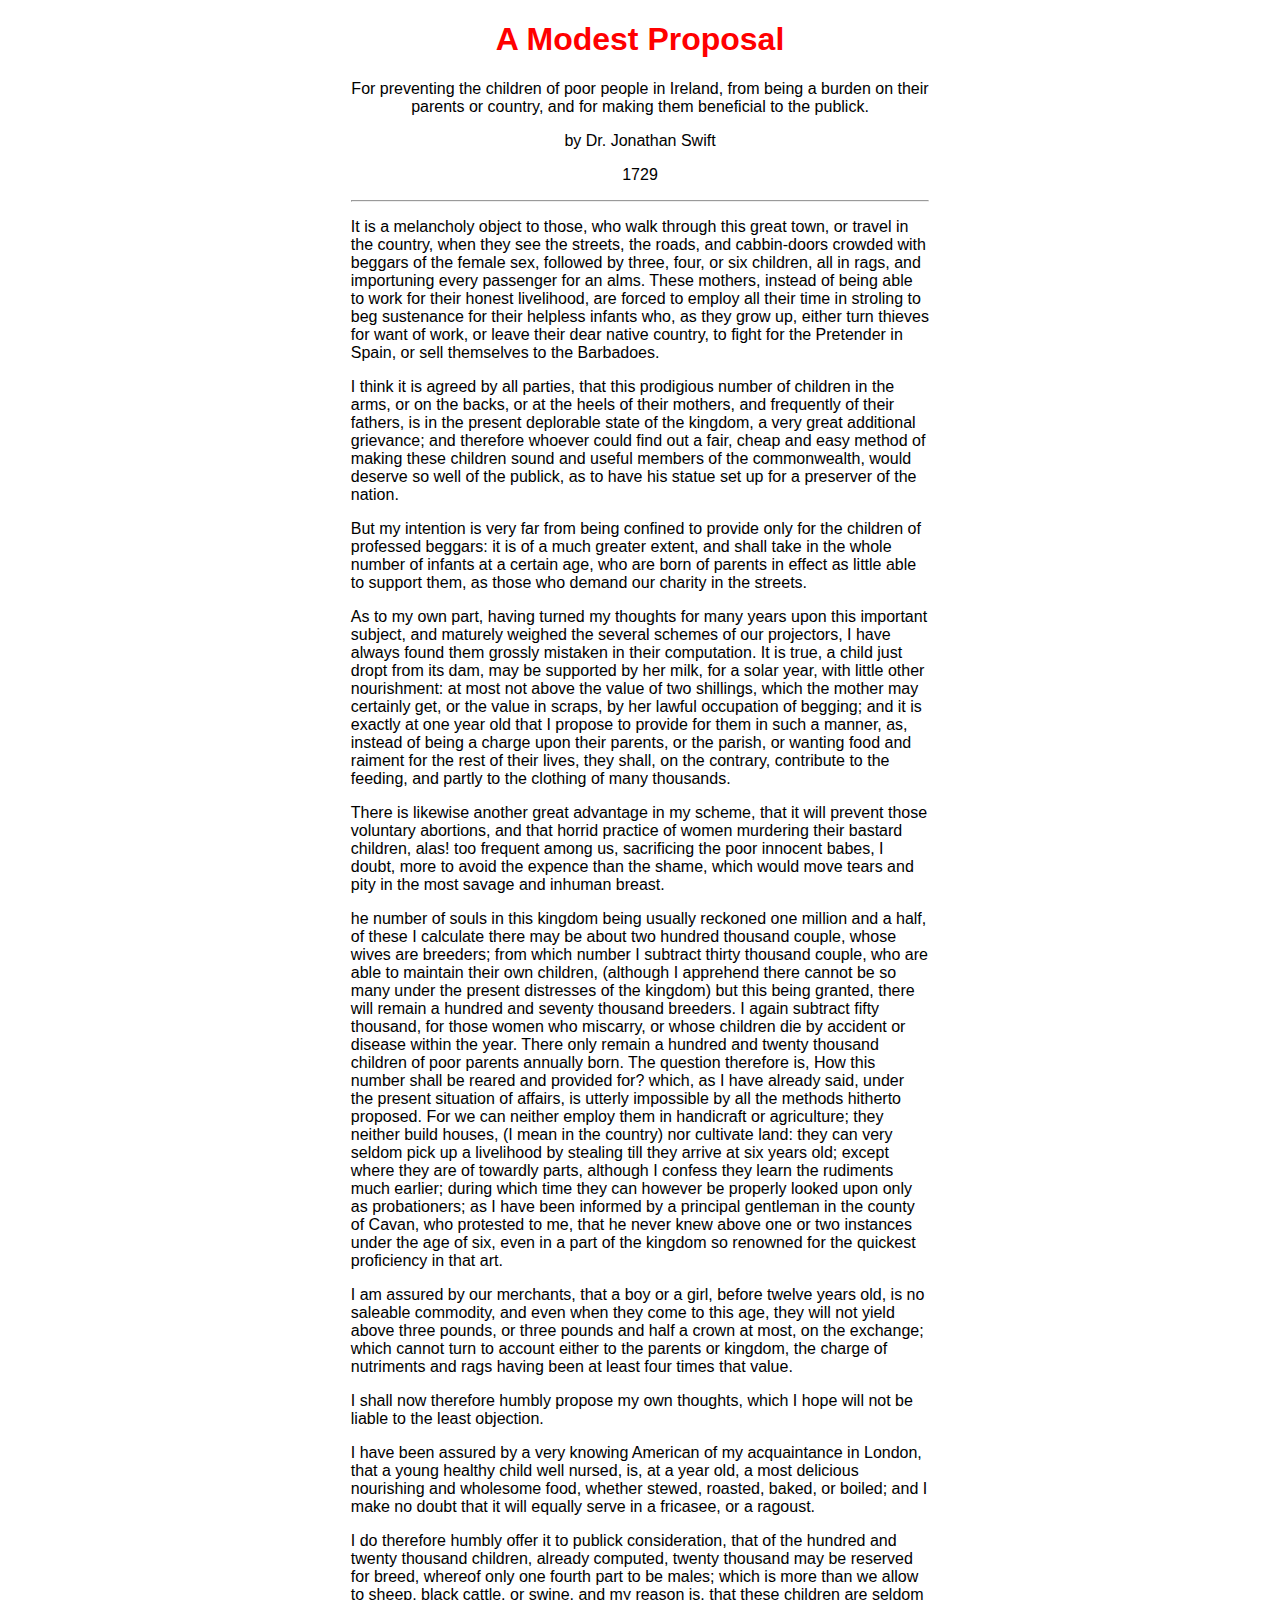
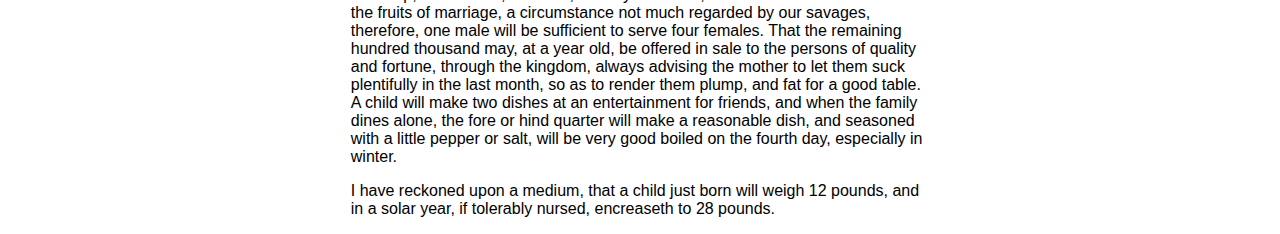
<file: story.html>
<!DOCTYPE html>
<html lang="en">

<head>
    <meta charset="UTF-8">
    <meta http-equiv="X-UA-Compatible" content="IE=edge">
    <meta name="viewport" content="width=device-width, initial-scale=1.0">
    <title>A modest proposal</title>
    <style>
        body {
            max-width: 65ch;
            margin: auto;
            font-family: sans-serif;
        }
        header {
            text-align:center;
            font-family: 'Trebuchet MS', 'Lucida Sans Unicode', 'Lucida Grande', 'Lucida Sans', Arial, sans-serif;
        }
    </style>
</head>

<body>
    <header>

        <h1 style="color:rgb(255, 0, 0);">A Modest Proposal</h1>
        
        <p>For preventing the children of poor people in Ireland,
            from being a burden on their parents or country,
            and for making them beneficial to the publick.</p>
            
            <p>by Dr. Jonathan Swift</p>
            
            <p><time datetime="1729">1729</time></p>
        </header>
        <hr>
            <p>It is a melancholy object to those, who walk through this great town,
                or travel in the country, when they see the streets, the roads, and
                cabbin-doors crowded with beggars of the female sex, followed by three,
                four, or six children, all in rags, and importuning every passenger for
                an alms. These mothers, instead of being able to work for their honest
                livelihood, are forced to employ all their time in stroling to beg
                sustenance for their helpless infants who, as they grow up, either turn
                thieves for want of work, or leave their dear native country, to fight
                for the Pretender in Spain, or sell themselves to the Barbadoes.</p>
                
                <p>I think it is agreed by all parties, that this prodigious number of
                    children in the arms, or on the backs, or at the heels of their
        mothers, and frequently of their fathers, is in the present deplorable
        state of the kingdom, a very great additional grievance; and therefore
        whoever could find out a fair, cheap and easy method of making these
        children sound and useful members of the commonwealth, would deserve so
        well of the publick, as to have his statue set up for a preserver of
        the nation.</p>

    <p>But my intention is very far from being confined to provide only for
        the children of professed beggars: it is of a much greater extent, and
        shall take in the whole number of infants at a certain age, who are
        born of parents in effect as little able to support them, as those who
        demand our charity in the streets.</p>
    
        <p>As to my own part, having turned my thoughts for many years upon this
        important subject, and maturely weighed the several schemes of our
        projectors, I have always found them grossly mistaken in their
        computation. It is true, a child just dropt from its dam, may be
        supported by her milk, for a solar year, with little other nourishment:
        at most not above the value of two shillings, which the mother may
        certainly get, or the value in scraps, by her lawful occupation of
        begging; and it is exactly at one year old that I propose to provide
        for them in such a manner, as, instead of being a charge upon their
        parents, or the parish, or wanting food and raiment for the rest of
        their lives, they shall, on the contrary, contribute to the feeding,
        and partly to the clothing of many thousands.
    </p>

    <p>There is likewise another great advantage in my scheme, that it will
        prevent those voluntary abortions, and that horrid practice of women
        murdering their bastard children, alas! too frequent among us,
        sacrificing the poor innocent babes, I doubt, more to avoid the expence
        than the shame, which would move tears and pity in the most savage and
        inhuman breast.</p>

    <p>he number of souls in this kingdom being usually reckoned one million
        and a half, of these I calculate there may be about two hundred
        thousand couple, whose wives are breeders; from which number I subtract
        thirty thousand couple, who are able to maintain their own children,
        (although I apprehend there cannot be so many under the present
        distresses of the kingdom) but this being granted, there will remain a
        hundred and seventy thousand breeders. I again subtract fifty thousand,
        for those women who miscarry, or whose children die by accident or
        disease within the year. There only remain a hundred and twenty
        thousand children of poor parents annually born. The question therefore
        is, How this number shall be reared and provided for? which, as I have
        already said, under the present situation of affairs, is utterly
        impossible by all the methods hitherto proposed. For we can neither
        employ them in handicraft or agriculture; they neither build houses, (I
        mean in the country) nor cultivate land: they can very seldom pick up a
        livelihood by stealing till they arrive at six years old; except where
        they are of towardly parts, although I confess they learn the rudiments
        much earlier; during which time they can however be properly looked
        upon only as probationers; as I have been informed by a principal
        gentleman in the county of Cavan, who protested to me, that he never
        knew above one or two instances under the age of six, even in a part of
        the kingdom so renowned for the quickest proficiency in that art.</p>

        <p>I am assured by our merchants, that a boy or a girl, before twelve
            years old, is no saleable commodity, and even when they come to this
            age, they will not yield above three pounds, or three pounds and half a
            crown at most, on the exchange; which cannot turn to account either to
            the parents or kingdom, the charge of nutriments and rags having been
            at least four times that value.</p>

        <p>I shall now therefore humbly propose my own thoughts, which I hope will
            not be liable to the least objection.
            </p>
        
            <p>I have been assured by a very knowing American of my acquaintance in
                London, that a young healthy child well nursed, is, at a year old, a
                most delicious nourishing and wholesome food, whether stewed, roasted,
                baked, or boiled; and I make no doubt that it will equally serve in a
                fricasee, or a ragoust.</p>

        <p>I do therefore humbly offer it to publick consideration, that of the
            hundred and twenty thousand children, already computed, twenty thousand
            may be reserved for breed, whereof only one fourth part to be males;
            which is more than we allow to sheep, black cattle, or swine, and my
            reason is, that these children are seldom the fruits of marriage, a
            circumstance not much regarded by our savages, therefore, one male will
            be sufficient to serve four females. That the remaining hundred
            thousand may, at a year old, be offered in sale to the persons of
            quality and fortune, through the kingdom, always advising the mother to
            let them suck plentifully in the last month, so as to render them
            plump, and fat for a good table. A child will make two dishes at an
            entertainment for friends, and when the family dines alone, the fore or
            hind quarter will make a reasonable dish, and seasoned with a little
            pepper or salt, will be very good boiled on the fourth day, especially
            in winter.</p>

        <p>I have reckoned upon a medium, that a child just born will weigh 12
            pounds, and in a solar year, if tolerably nursed, encreaseth to 28
            pounds.</p>
</body>

</html>
</file>
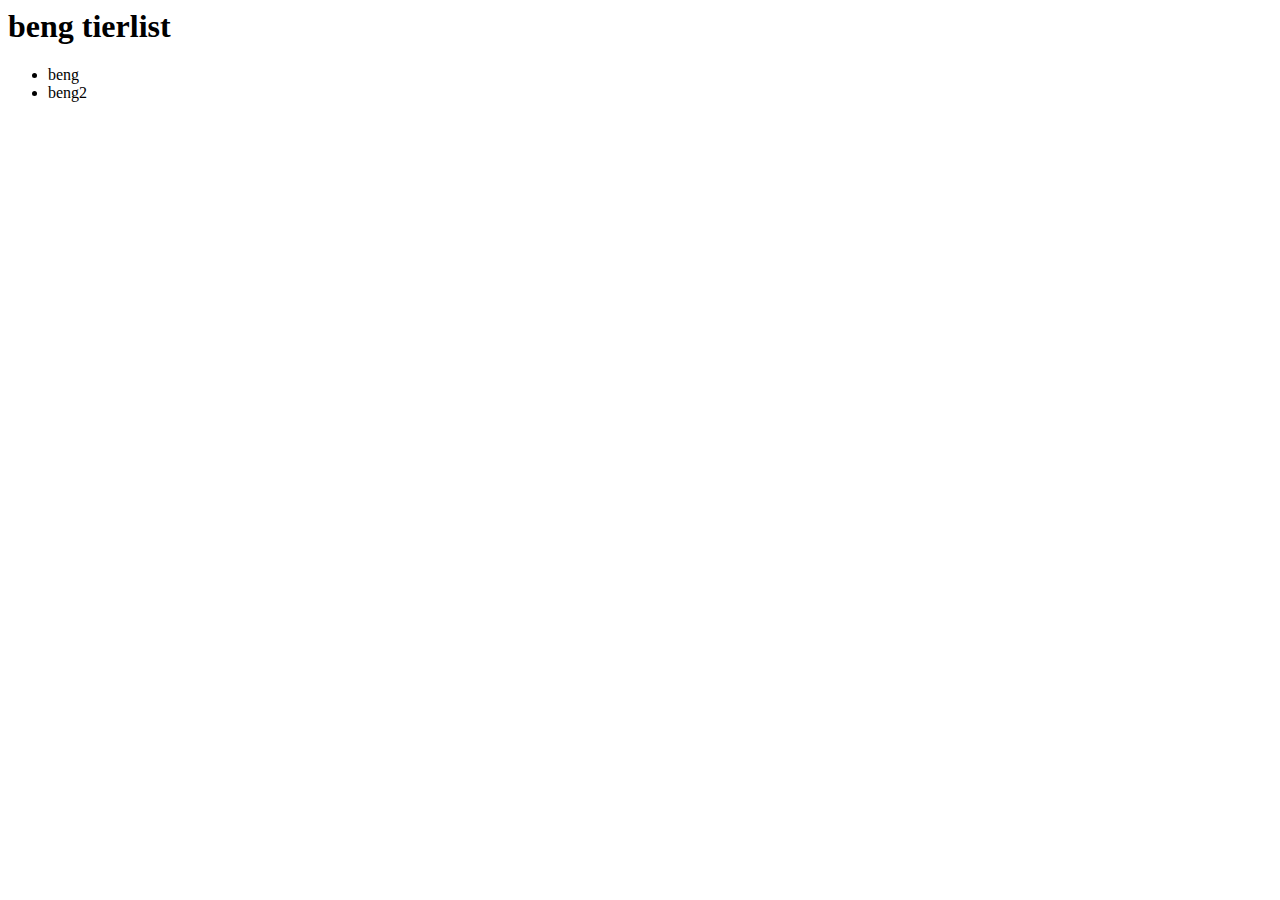
<file: docs/element.html>
<html lang="eng">
    <!-- anger att sidans språk är svenska -->
    <head>
        <!-- head taggen innehåller meta information till webbläsaren -->
        <title>Nicaragua</title>
    </head>
    <body>
        <!-- de här taggarna är kommentarer och syns inte alls på sidan -->
        <h1>beng tierlist</h1>
<ul>
    <li>beng</li>
    <li>beng2</li>
</ul>
    </body>
</file>
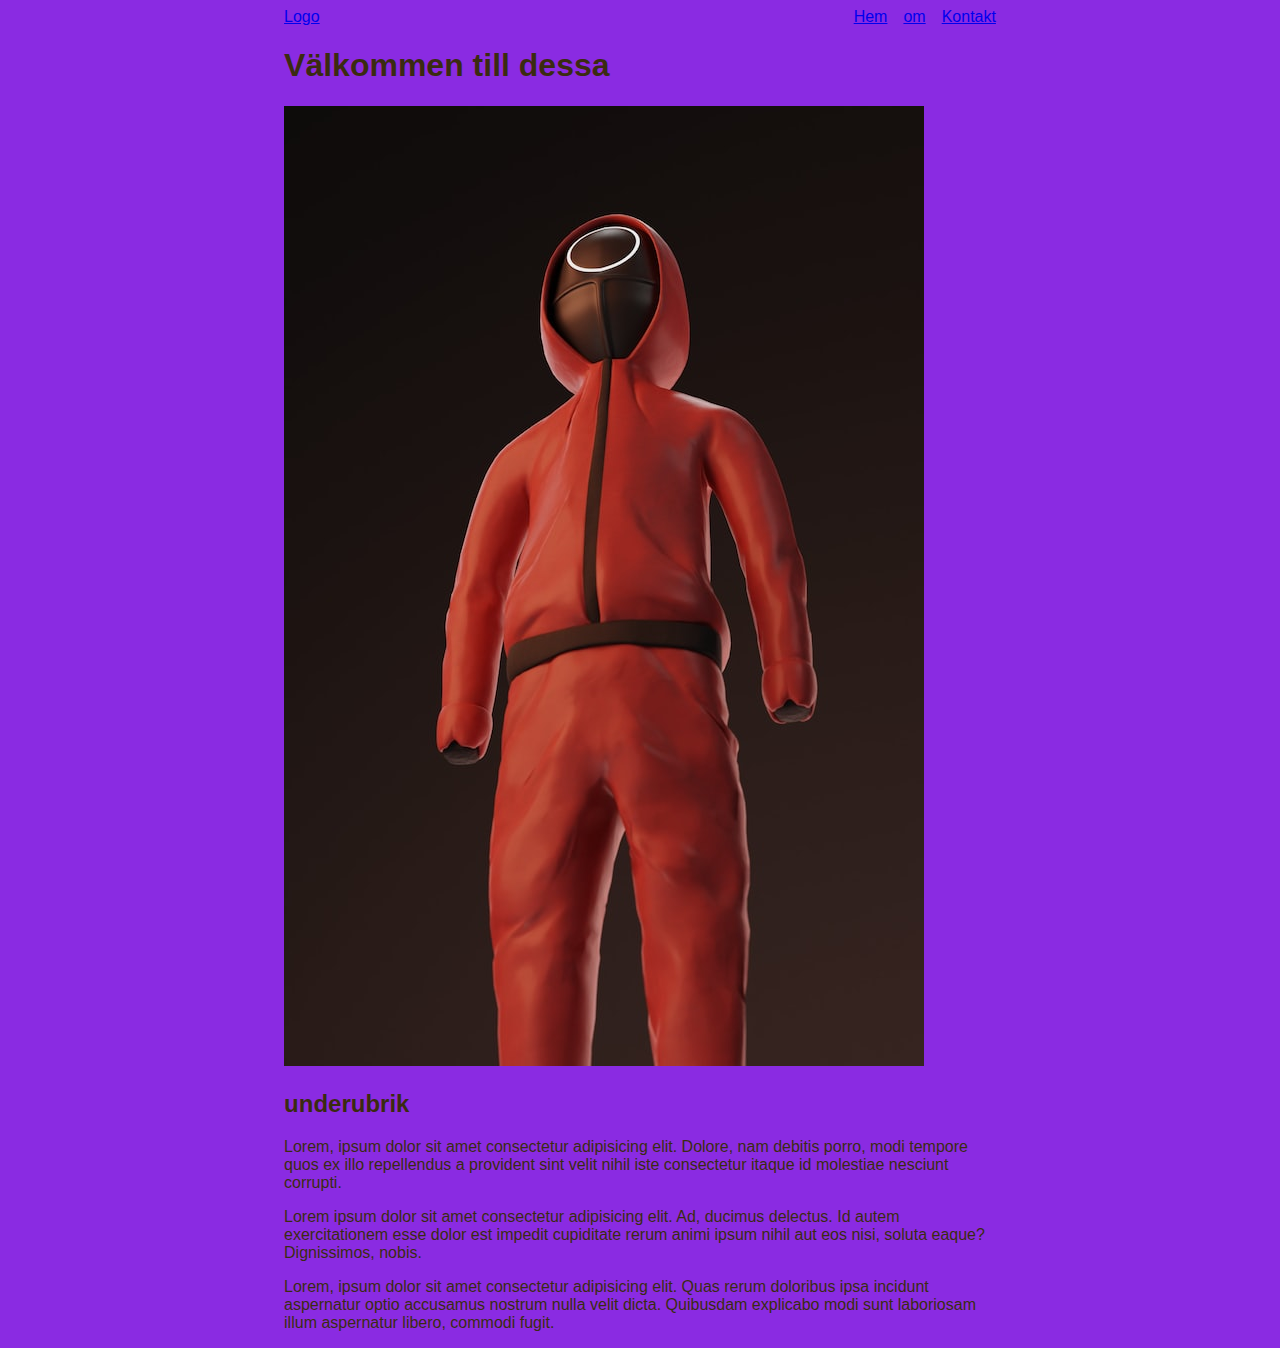
<file: docs/layout.html>
<!DOCTYPE html>
<html lang="en">
<head>
    <meta charset="UTF-8">
    <meta http-equiv="X-UA-Compatible" content="IE=edge">
    <meta name="viewport" content="width=device-width, initial-scale=1.0">
    <title>layout exempel</title>
    <link rel="stylesheet" href="css/layout.css">
</head>
<body>
    <nav class="container">
    <a href="/">Logo</a>
    <ul>
        <li><a href="/">Hem</a></li>
        <li><a href="/">om</a></li>
        <li><a href="/">Kontakt</a></li>
    </ul>
    
    </nav class="container">
    <main class="container">
        <header>
            <h1>Välkommen till dessa</h1>
            <img src="images/squidgame.jpg" alt="Placeholder">
        </header>
        <section>
            <h2>underubrik</h2>
            <p>Lorem, ipsum dolor sit amet consectetur adipisicing elit. Dolore, nam debitis porro, modi tempore quos ex illo repellendus a provident sint velit nihil iste consectetur itaque id molestiae nesciunt corrupti.</p>
            <p>Lorem ipsum dolor sit amet consectetur adipisicing elit. Ad, ducimus delectus. Id autem exercitationem esse dolor est impedit cupiditate rerum animi ipsum nihil aut eos nisi, soluta eaque? Dignissimos, nobis.</p>
            <p>Lorem, ipsum dolor sit amet consectetur adipisicing elit. Quas rerum doloribus ipsa incidunt aspernatur optio accusamus nostrum nulla velit dicta. Quibusdam explicabo modi sunt laboriosam illum aspernatur libero, commodi fugit.</p>
        </section>
        <footer class="container">

        </footer>
    </main>
</body>
</html>
</file>
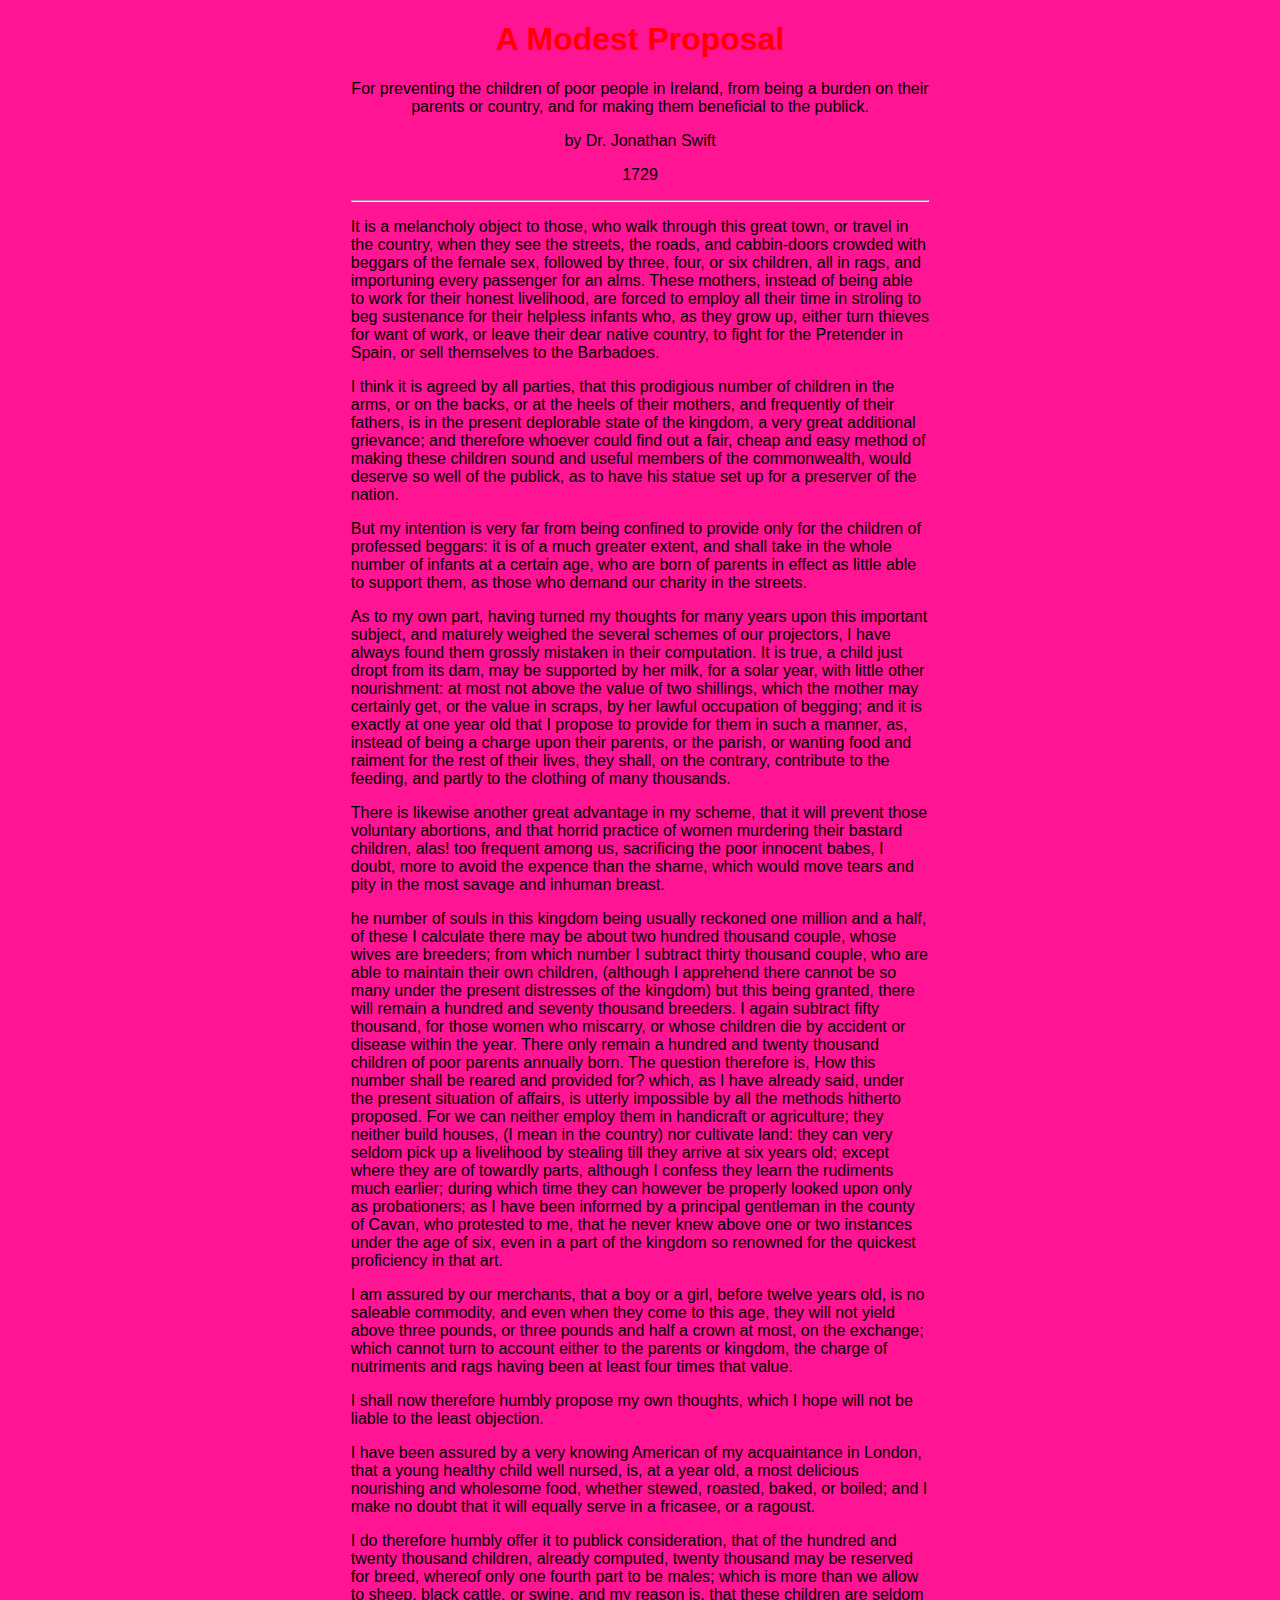
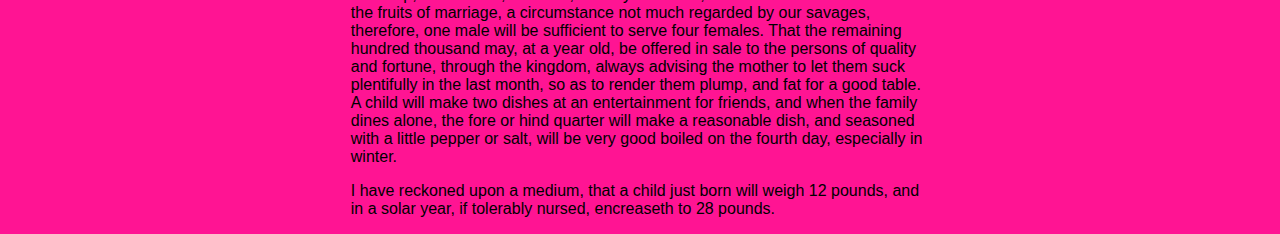
<file: docs/story.html>
<!DOCTYPE html>
<html lang="en">

<head>
    <meta charset="UTF-8">
    <meta http-equiv="X-UA-Compatible" content="IE=edge">
    <meta name="viewport" content="width=device-width, initial-scale=1.0">
    <title>A modest proposal</title>
    <link rel="stylesheet" href="css/style.css">
   
</head>

<body>
    <header>

        <h1 style="color:rgb(255, 0, 0);">A Modest Proposal</h1>

        <p>For preventing the children of poor people in Ireland,
            from being a burden on their parents or country,
            and for making them beneficial to the publick.</p>

        <p>by Dr. Jonathan Swift</p>

        <p><time datetime="1729">1729</time></p>
    </header>
    <hr>
    <p>It is a melancholy object to those, who walk through this great town,
        or travel in the country, when they see the streets, the roads, and
        cabbin-doors crowded with beggars of the female sex, followed by three,
        four, or six children, all in rags, and importuning every passenger for
        an alms. These mothers, instead of being able to work for their honest
        livelihood, are forced to employ all their time in stroling to beg
        sustenance for their helpless infants who, as they grow up, either turn
        thieves for want of work, or leave their dear native country, to fight
        for the Pretender in Spain, or sell themselves to the Barbadoes.</p>

    <p>I think it is agreed by all parties, that this prodigious number of
        children in the arms, or on the backs, or at the heels of their
        mothers, and frequently of their fathers, is in the present deplorable
        state of the kingdom, a very great additional grievance; and therefore
        whoever could find out a fair, cheap and easy method of making these
        children sound and useful members of the commonwealth, would deserve so
        well of the publick, as to have his statue set up for a preserver of
        the nation.</p>

    <p>But my intention is very far from being confined to provide only for
        the children of professed beggars: it is of a much greater extent, and
        shall take in the whole number of infants at a certain age, who are
        born of parents in effect as little able to support them, as those who
        demand our charity in the streets.</p>

    <p>As to my own part, having turned my thoughts for many years upon this
        important subject, and maturely weighed the several schemes of our
        projectors, I have always found them grossly mistaken in their
        computation. It is true, a child just dropt from its dam, may be
        supported by her milk, for a solar year, with little other nourishment:
        at most not above the value of two shillings, which the mother may
        certainly get, or the value in scraps, by her lawful occupation of
        begging; and it is exactly at one year old that I propose to provide
        for them in such a manner, as, instead of being a charge upon their
        parents, or the parish, or wanting food and raiment for the rest of
        their lives, they shall, on the contrary, contribute to the feeding,
        and partly to the clothing of many thousands.
    </p>

    <p>There is likewise another great advantage in my scheme, that it will
        prevent those voluntary abortions, and that horrid practice of women
        murdering their bastard children, alas! too frequent among us,
        sacrificing the poor innocent babes, I doubt, more to avoid the expence
        than the shame, which would move tears and pity in the most savage and
        inhuman breast.</p>

    <p>he number of souls in this kingdom being usually reckoned one million
        and a half, of these I calculate there may be about two hundred
        thousand couple, whose wives are breeders; from which number I subtract
        thirty thousand couple, who are able to maintain their own children,
        (although I apprehend there cannot be so many under the present
        distresses of the kingdom) but this being granted, there will remain a
        hundred and seventy thousand breeders. I again subtract fifty thousand,
        for those women who miscarry, or whose children die by accident or
        disease within the year. There only remain a hundred and twenty
        thousand children of poor parents annually born. The question therefore
        is, How this number shall be reared and provided for? which, as I have
        already said, under the present situation of affairs, is utterly
        impossible by all the methods hitherto proposed. For we can neither
        employ them in handicraft or agriculture; they neither build houses, (I
        mean in the country) nor cultivate land: they can very seldom pick up a
        livelihood by stealing till they arrive at six years old; except where
        they are of towardly parts, although I confess they learn the rudiments
        much earlier; during which time they can however be properly looked
        upon only as probationers; as I have been informed by a principal
        gentleman in the county of Cavan, who protested to me, that he never
        knew above one or two instances under the age of six, even in a part of
        the kingdom so renowned for the quickest proficiency in that art.</p>

    <p>I am assured by our merchants, that a boy or a girl, before twelve
        years old, is no saleable commodity, and even when they come to this
        age, they will not yield above three pounds, or three pounds and half a
        crown at most, on the exchange; which cannot turn to account either to
        the parents or kingdom, the charge of nutriments and rags having been
        at least four times that value.</p>

    <p>I shall now therefore humbly propose my own thoughts, which I hope will
        not be liable to the least objection.
    </p>

    <p>I have been assured by a very knowing American of my acquaintance in
        London, that a young healthy child well nursed, is, at a year old, a
        most delicious nourishing and wholesome food, whether stewed, roasted,
        baked, or boiled; and I make no doubt that it will equally serve in a
        fricasee, or a ragoust.</p>

    <p>I do therefore humbly offer it to publick consideration, that of the
        hundred and twenty thousand children, already computed, twenty thousand
        may be reserved for breed, whereof only one fourth part to be males;
        which is more than we allow to sheep, black cattle, or swine, and my
        reason is, that these children are seldom the fruits of marriage, a
        circumstance not much regarded by our savages, therefore, one male will
        be sufficient to serve four females. That the remaining hundred
        thousand may, at a year old, be offered in sale to the persons of
        quality and fortune, through the kingdom, always advising the mother to
        let them suck plentifully in the last month, so as to render them
        plump, and fat for a good table. A child will make two dishes at an
        entertainment for friends, and when the family dines alone, the fore or
        hind quarter will make a reasonable dish, and seasoned with a little
        pepper or salt, will be very good boiled on the fourth day, especially
        in winter.</p>

    <p>I have reckoned upon a medium, that a child just born will weigh 12
        pounds, and in a solar year, if tolerably nursed, encreaseth to 28
        pounds.</p>
</body>

</html>
</file>
<file: docs/css/layout.css>
body {
color: rgb(59, 43, 17);
background-color: blueviolet;
font-family: sans-serif;
}

nav {
    display: flex;
    justify-content: space-between;
}

nav > ul {
list-style-type: none;
margin: 0;
padding: 0;

display: flex;
gap: 1rem;
}

img {
    max-width: 100%;
    height: auto;
}

.container {
    max-width: min(80ch, 100vw - 2rem);
    margin-inline: auto;
}
</file>
<file: docs/css/style.css>
body {
    font-family:Impact, Haettenschweiler, 'Arial Narrow Bold', sans-serif;
    background-color: deeppink;
}


body {
    max-width: 65ch;
    margin: auto;
    font-family: sans-serif;
}

header {
    text-align: center;
    font-family: 'Trebuchet MS', 'Lucida Sans Unicode', 'Lucida Grande', 'Lucida Sans', Arial, sans-serif;
}
</file>
